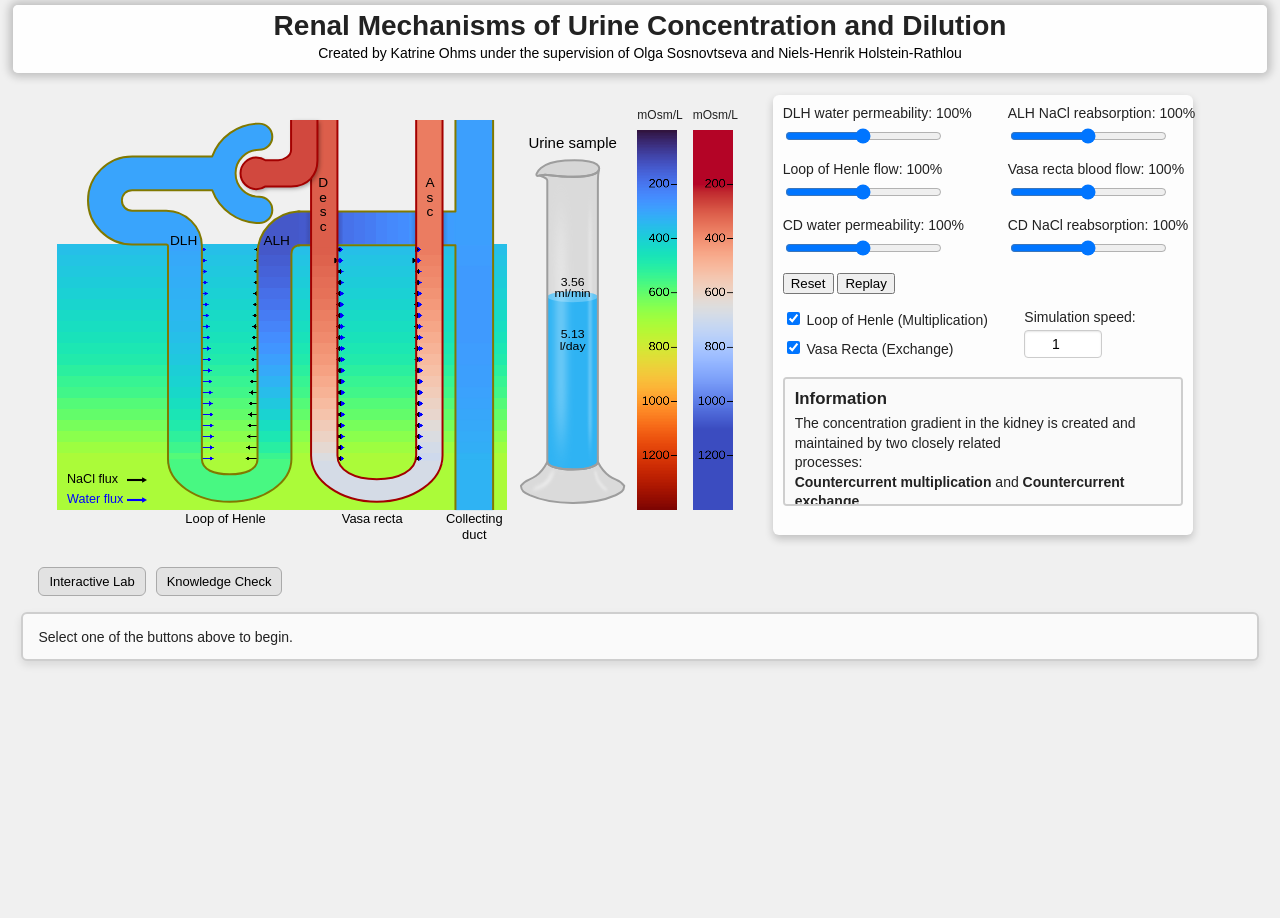
<file: index.html>
<!DOCTYPE html>
<html lang="en">

<head>
  <meta charset="UTF-8">
  <title>Dynamic Henle Loop Simulation</title>
  <link rel="stylesheet" href="style.css">
  <link rel="icon" type="image/png" href="favicon.png">
</head>

<body>
  <!-- Page header -->
  <div class="page-header">
    <h1>Renal Mechanisms of Urine Concentration and Dilution</h1>
    <h2>Created by Katrine Ohms under the supervision of Olga Sosnovtseva and Niels-Henrik
      Holstein-Rathlou</h2>
  </div>

  <div class='top-row' style="display: flex; gap: 20px;">
    <div class="grid-container" style="display:flex; align-items:flex-start;">
      <!-- Canvas area: interstitium, henle, vasa, collecting, overlay -->
      <div class="canvas-wrapper">
        <!-- Interstitium gradient canvas -->
        <canvas id="interstitiumCanvas" width="960" height="1600"
          style="position:absolute; top:129px; left:-130px; z-index:0;"></canvas>

        <canvas id="bottomCanvas" width="450" height="50"
          style="position:absolute; top:345px; left:-130px; z-index:0;"></canvas>

        <!-- Distal tubule canvas -->
        <canvas id="distalCanvas" width="600" height="80"></canvas>

        <!-- Loop of Henle main canvas -->
        <canvas id="henleCanvas" width="960" height="1600"></canvas>

        <!-- Vasa recta canvas -->
        <canvas id="vasaCanvas" width="900" height="1200"></canvas>

        <!-- Collecting duct -->
        <canvas id="collectingCanvas" width="300" height="100"></canvas>

        <!-- SVG overlay -->
        <object id="overlaySvg" type="image/svg+xml" data="henle_straight.svg"></object>
      </div>

      <!-- Colorbars container -->
      <div class="colorbars" style="
        display: flex;
        flex-direction: row;
        align-items: flex-start;
        gap: 10px;
        margin-left: 30px;
      ">
        <!-- Henle color bar -->
        <div class="colorbar-wrapper henle" style="text-align: left; margin-top: 63px;">
          <div class="colorbar-title" style="font-family: Arial; font-size: 12px; margin-bottom: 8px;">
            mOsm/L
          </div>
          <canvas id="colorBar" width="160" height="1600" style="width:40px; height:380px;"></canvas>
        </div>

        <!-- Vasa color bar -->
        <div class="colorbar-wrapper vasa" style="text-align: left; margin-top: 63px;">
          <div class="colorbar-title" style="font-family: Arial; font-size: 12px; margin-bottom: 8px;">
            mOsm/L
          </div>
          <canvas id="colorBarVasa" width="160" height="1600" style="width:40px; height:380px;"></canvas>
        </div>
      </div>
    </div>



    <!-- Sliders -->
    <div id="parameterList">
      <!-- Sliders grid -->
      <div id="slidersGrid">
        <li>
          <label for="kSlider"
            title='Change water permeability of the descending limb in the loop of Henle by dragging the slider'>DLH
            water
            permeability: <span id="kValue"> 100</span>%</label>
          <input type="range" id="kSlider" min="0" max="0.001" step="0.000025" value="0.0005">
        </li>
        <li>
          <label for="maxRNaSlider"
            title='Change NaCl reabsorption of the ascending limb in the loop of Henle by dragging the slider'>ALH NaCl
            reabsorption: <span id="maxRNaValue">100</span>%</label>
          <input type="range" id="maxRNaSlider" min="0" max="200" step="5" value="100">
        </li>
        <li>
          <label for="F0Slider" title='Change the flow rate through the loop of Henle by dragging the slider'>Loop of
            Henle flow: <span id="F0Value">100</span>%</label>
          <input type="range" id="F0Slider" min="0" max="4" step="0.05" value="2">
        </li>
        <li>
          <label for="FvasaSlider" title='Change the flow rate through the vasa recta by dragging the slider'>Vasa recta
            blood flow: <span id="FvasaValue">100</span>%</label>
          <input type="range" id="FvasaSlider" min="0" max="2" step="0.025" value="1.">
        </li>
        <li>
          <label for="kcdSlider"
            title='Change water permeability of the collecting duct (ADH sensitive) by dragging the slider'>CD water
            permeability: <span id="kcdValue">100</span>%</label>
          <input type="range" id="kcdSlider" min="0" max="0.00012" step="0.000002" value="0.00006">
        </li>
        <li>
          <label for="knacdSlider" title="NaCl reabsorption in collecting duct">CD NaCl reabsorption: <span
              id="knacdValue">100</span>%</label>
          <input type="range" id="knacdSlider" min="0" max="0.02" step="0.0005" value="0.01">
        </li>
      </div>

      
      <!-- Action buttons -->
      <li>
        <button id="resetButton">Reset</button>
        <button id="replayButton">Replay</button>
      </li>


      <!-- View options: toggles and simulation speed -->
      <li id="viewOptions" style="display: flex; align-items: flex-start; gap: 20px;">
        <div style="display: flex; flex-direction: column; gap: 5px; width: 700px">
          <label title='Hide or show the loop of Henle'><input type="checkbox" id="showHenle" checked> Loop of Henle
            (Multiplication)</label>
          <label title='Hide or show the vasa recta'><input type="checkbox" id="showVasa" checked> Vasa Recta
            (Exchange)</label>
        </div>


        <div style='width:500px'>
          <label for="speedInput">Simulation speed: </label>
          <input id="speedInput" type="number" value="1" step="0.1" min="0.1" max="5" style="width: 60px;">
        </div>
      </li>



      <!-- Info box: explanatory text about the simulation -->
      <li id="infoBox">
        <h3>Information</h3>
        <p id="infoText"> The concentration gradient in the kidney is created and maintained by two closely related
          processes: <br> <strong>Countercurrent multiplication</strong> and <strong>Countercurrent exchange</strong>.
        </p>
      </li>
    </div>
  </div>


  <!-- Multiple-choice question controls (Interactive Lab / Knowledge Check) -->
  <div class="mcq-buttons">
    <button id="interactiveLabButton" class="interactiveLabButton" title="Interactive Lab questions">Interactive
      Lab</button>
    <button id="KnowledgeCheckButton" class="KnowledgeCheckButton" title="Knowledge Check questions">Knowledge
      Check</button>
  </div>

  <!-- MCQ module container (questions rendered here) -->
  <div id="MCQ" class="mcq-module"></div>

  
  <script type="module" src="main.js"></script>
  <script type="module" src="mcq_handle.js"></script>
</body>

</html>
</file>
<file: style.css>
/* =========================
   Reset & Global Styles
   ========================= */
body {
  display: flex;
  flex-direction: column;
  align-items: center;
  background: #f0f0f0;
  min-width: 1200px;
  /* adjust to include the leftmost content */
}

html,
body {
  margin: 0;
  padding: 0;
  overflow: auto;
  height: 102vh;
  /* force viewport height */

  font-family: "Segoe UI", Arial, sans-serif;
  font-weight: 100;
  font-size: 14px;
  color: #222;
  /* optional default text color */
}

/* =========================
  Header
  ========================= */
.page-header {
  position: fixed;
  top: 5px;
  left: 1%;
  width: 98%;
  text-align: center;
  background: rgba(255, 255, 255, 0.9);
  z-index: 100;
  padding: 5px 0 12px 0;
  box-shadow: 0 0 8px 4px rgba(0, 0, 0, 0.2);
  border-radius: 5px;
}

.page-header h1 {
  margin: 0 0 3px 0;
  font-size: 2em;
  font-family: 'Segoe UI', 'Arial Narrow', Arial, sans-serif;
}

.page-header h2 {
  margin: 0;
  font-size: 1em;
  color: #000;
  font-family: 'Segoe UI', 'Arial Narrow', Arial, sans-serif;
  font-weight: 100;
}



/* =========================
   Grid & Layout Containers
   ========================= */
.grid-container {
  display: flex;
  justify-content: center;
  align-items: center;
  column-gap: 70px;
  ;
}

/* Wrapper for individual canvases */
.canvas-wrapper {
  position: relative;
  /* create positioning context */
  width: 240px;
  /* match your canvas */
  height: 400px;
  padding-right: 10px;
  margin-top: 70px;
  /* shift the whole graphic (canvases + overlay SVG) left by 200px */
}

.top-row {
  display: flex;
  /* align canvas + parameter list side by side */
  justify-content: center;
  /* center horizontally */
  align-items: flex-start;
  /* align tops of children */
  column-gap: 70px;
  /* space between canvas and parameter list */
  /*margin-left: 100px;*/
  margin-top: 45px;
  /* space below the header */
}


/* =========================
   Individual Canvases
   ========================= */
/* Henle canvas */
#henleCanvas {
  position: absolute;
  top: 129px;
  left: -20px;
  width: 125px;
  height: 220px;
  display: block;
}

/* Vasa canvas */
#vasaCanvas {
  position: absolute;
  top: 129px;
  left: 124px;
  width: 132px;
  height: 220px;
  display: block;
}

/* Interstitium canvas */
#interstitiumCanvas {
  position: absolute;
  left: 100px;
  width: 450px;
  /* displayed width on screen */
  height: 220px;
  /* displayed height on screen */
  z-index: 0;
  /* behind other canvases */
  box-sizing: border-box;
}

/* Distal Tubule canvas */
#distalCanvas {
  position: absolute;
  top: 97px;
  left: 111px;
  z-index: 0;
  width: 167px;
  /* display width */
  height: 33px;
  /* display height */
  display: block;
}

/* Collecting duct canvas */
#collectingCanvas {
  position: absolute;
  top: 129px;
  left: 269px;
  z-index: 0;
  width: 38px;
  height: 220px;
  display: block;
}


/* =========================
   Overlay Elements
   ========================= */
#overlaySvg {
  position: absolute;
  top: -180px;
  left: -100px;
  width: 540px; 
  /* match canvas dimensions */
  height: 800px;
  pointer-events: none;
  /* allow mouse input to reach the canvas */
}

/* =========================
   Color Bars
   ========================= */
#colorBar {
  width: 40px;
  /* display size for color bar */
  height: 400px;
  margin-right: 0px;
  /* pushes the slider list further to the right */
}

#colorBarVasa {
  width: 40px;
  /* display size for color bar */
  height: 400px;
  margin-right: 20px;
  /* pushes the slider list further to the right */
}

/* =========================
   Parameter List & Sliders
   ========================= */
#parameterList {
  list-style: none;
  /* remove bullets */
  padding: 10px;
  margin: 20px 0;
  margin-top: 50px;
  /* List vertical alignment */
  width: 400px;
  height: 420px;

  /* shift the parameter/menu panel right by 100px */
  transform: translateX(100px);

  margin-left: 0px;
  background-color: #fdfdfd;
  /* light box background */
  border: 0px solid #333;
  /* outline */
  border-radius: 6px;
  /* rounded corners */
  box-shadow: 0 4px 8px rgba(0, 0, 0, 0.2);
  /* subtle shadow */
}

#parameterList li {
  margin-bottom: 15px;
}

#parameterList label {
  display: block;
  margin-bottom: 5px;
  font-weight: 400;
}

#parameterList input[type="range"] {
  width: 70%;

}

/* Sliders */
#slidersGrid {
  display: grid;
  grid-template-columns: 1fr 1fr;
  /* two columns of equal width */
  gap: 0px;
  /* space between items */
  list-style: none;
  width: 450px;
  padding: 0;
  padding-bottom: 0px;
}

#slidersGrid li {
  display: flex;
  flex-direction: column;
}

#speedInput {
  width: 60px;
  /* control width */
  height: 18px;
  /* control height */
  padding: 4px 8px;
  /* inner spacing */
  font-size: 14px;
  /* readable text */
  border: 1px solid #ccc;
  /* subtle border */
  border-radius: 4px;
  /* rounded corners */
  background-color: #fff;
  /* white background */
  box-shadow: inset 0 1px 2px rgba(0, 0, 0, 0.1);
  /* subtle inner shadow */
  text-align: center;
  /* center the number */
}



/* =========================
   Info Box
   ========================= */
#infoText {
  white-space: pre-line;
  font-size: 14px;
}

#infoBox {
  background-color: #fafafa;
  /* light background */
  border: 2px solid #cecece;
  /* square outline around the box */
  border-radius: 4px;
  /* slightly rounded corners */
  padding: 10px;
  /* inner spacing */
  width: 94%;
  /* optional: constrain width */
  height: 25%;
  margin-top: 0;
  /* remove space above the box */
  overflow-y: auto;
  /* Vertical scrollbar for overflow */
}

#infoBox h3 {
  margin: 0 0 5px 0;
  /* remove top margin, small bottom margin */
  font-size: 1.2em;
  /* slightly larger title */
  font-weight: 600
}

#infoBox p {
  margin: 0;
  /* remove default paragraph margin */
  line-height: 1.4;
  /* improves readability */
}

/* =========================
  MCQ
  ========================= */

.mcq-module {
  background-color: #fafafa;
  border: 2px solid #cecece;
  border-radius: 6px;
  padding: 15px;
  padding-bottom: 0px;
  margin-top: 10px;
  margin-bottom: 15px;
  width: 94%;
  /* matches your info box */
  box-shadow: 0 4px 8px rgba(0, 0, 0, 0.1);
}

.mcq-module h3 {
  margin: 0 0 10px 0;
  font-size: 1.2em;
}

.mcq-question {
  margin-bottom: 10px;
  line-height: 1.5;
}

/* remove default paragraph spacing inside the MCQ container */
/* paragraphs inside the MCQ container: keep padding but remove top spacing */
#MCQ p {
  margin-top: 0;
  margin-bottom: 8px;
  padding: 0 0 6px 0; /* no top padding, small bottom padding */
}

.mcq-options {
  list-style: none;
  padding: 0;
  margin-bottom: 10px;
}

.mcq-options li {
  margin-bottom: 8px;
}

.mcq-options label {
  cursor: pointer;
}

#submitMCQ {
  padding: 6px 12px;
  font-size: 14px;
  font-family: 'Segoe UI', Arial, sans-serif;
  border: 1px solid #aaa;
  border-radius: 4px;
  background-color: #fff;
  cursor: pointer;
}

#submitMCQ:hover {
  background-color: #e6e6e6;
}

#backMCQ {
  padding: 6px 12px;
  font-size: 14px;
  font-family: 'Segoe UI', Arial, sans-serif;
  border: 1px solid #aaa;
  border-radius: 4px;
  background-color: #fff;
  cursor: pointer;
}

#backMCQ:hover {
  background-color: #e6e6e6;
}

#mcqFeedback {
  margin-top: 10px;
  font-weight: 600;
}

/* Buttons above MCQ: side-by-side row */
.mcq-buttons {
  display: flex;
  gap: 10px;
  justify-content: flex-start; /* left-align the buttons within the container */
  align-items: center;
  width: 94%; /* match the width of the MCQ box */
  margin: 12px auto 6px auto; /* center the container, content left-aligned */
}
.mcq-buttons .interactiveLabButton,
.mcq-buttons .KnowledgeCheckButton {
  padding: 6px 10px;
  font-size: 13px;
  background-color: #e2e2e2;
  border: 1px solid #aaa;
  border-radius: 6px;
  cursor: pointer;
}
.mcq-buttons .interactiveLabButton:hover,
.mcq-buttons .KnowledgeCheckButton:hover {
  background-color: #dbdbdb;
}


/* =========================
   Misc / Utility
   ========================= */
.block-break {
  display: block;
  width: 100%;
  /* Full width of the parent container */
  height: 0px;
  /* Height of the space you want */
}

/* Link*/
#Link {
  background-color: #fafafa;
  border: 2px solid #cecece;
  border-radius: 6px;
  padding: 15px;
  padding-top: 0px;
  padding-bottom: 0px;
  margin-top: 0px;
  margin-bottom: 15px;
  width: 94%;
  /* matches your info box */
  box-shadow: 0 4px 8px rgba(0, 0, 0, 0.1);
}

/* =========================
   Interactive/Knowledge buttons (left side, stacked)
   ========================= */
   .canvas-wrapper .KnowledgeCheckButton,
.canvas-wrapper .interactiveLabButton {
  position: absolute;
  z-index: 400;
  display: block;
  width: 65px;
  padding: 2px 2px;
  margin: 0;
  text-align: center;
  border-radius: 6px;
  border-width: 1px;
  cursor: pointer;
  font-size: 11px;
  font-family: 'Segoe UI', Arial, sans-serif;
}

/* stack vertically: first button above the second */
.canvas-wrapper .interactiveLabButton {
  top: 140px;
  left: -200px; /* leftmost button */
}

.canvas-wrapper .KnowledgeCheckButton {
  top: 180px; /* stacked below the first button */
  left: -200px;
}

/* Shift the colorbars container right by 100px to align with canvases
   after moving the graphic left. */
.colorbars {
  transform: translateX(100px);
}
</file>
